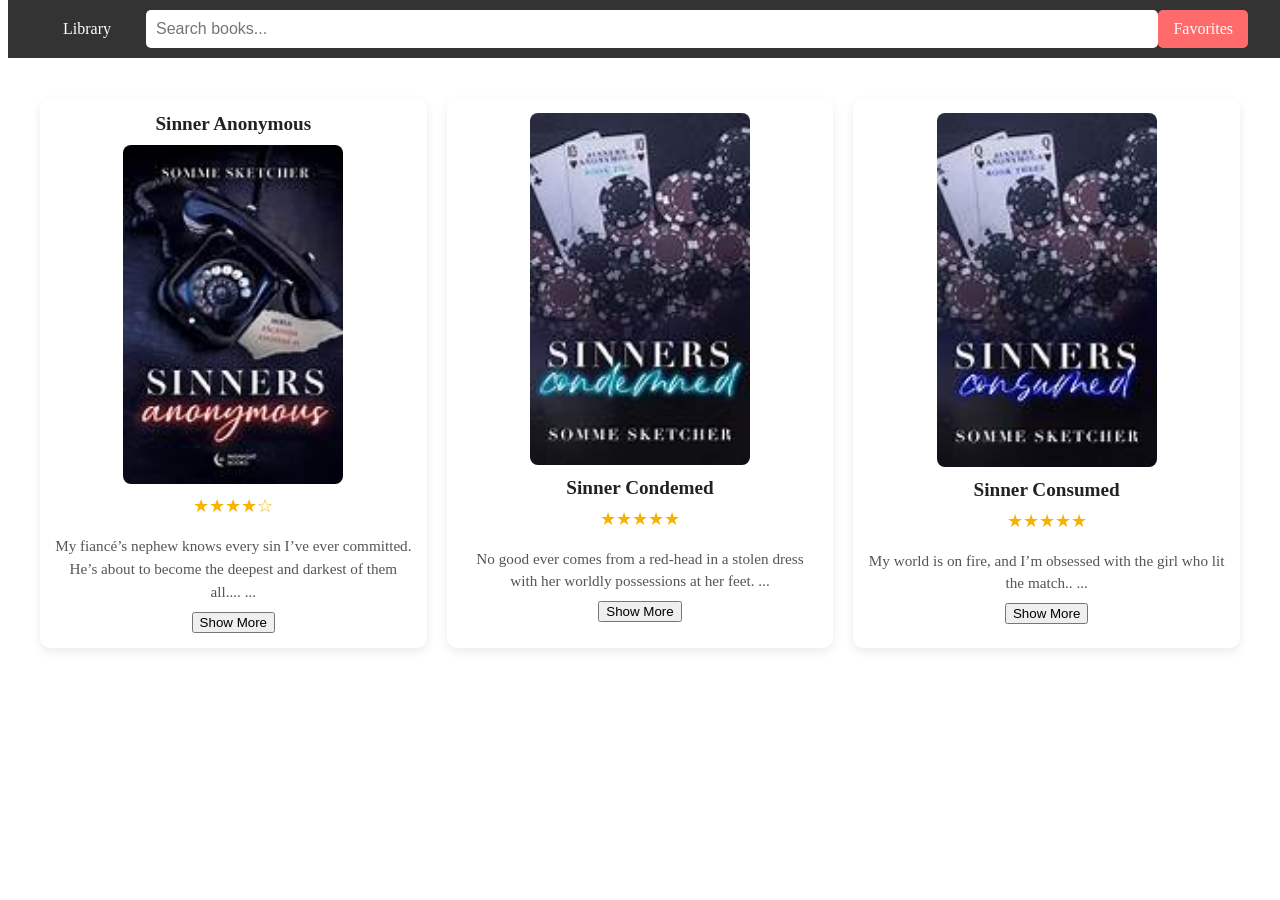
<file: index.html>
<!DOCTYPE html>
<html lang="en">

<head>
    <meta charset="UTF-8">
    <meta name="viewport" content="width=device-width, initial-scale=1.0">
    <title>Booklist-Tracker</title>
    <link rel="stylesheet" href="style.css">
</head>

<body>
    <nav class="navbar">
        <div class="navbar-container">
            <a href="library.html" class="navbar-link">Library</a>
            <div class="search-bar">
                <input type="text" placeholder="Search books..." class="search-input">
            </div>
            <a href="favorites.html" class="navbar-link favorites">Favorites</a>
        </div>
    </nav>


    <!-- header-section area-->
    <main class="library-page">
        <section class="book-grid">
            <!-- Book 1 -->
            <article class="book-card">

                <h3 class="book-title">Sinner Anonymous</h3>

                <img src="sinner anonymous.jpg" alt="sinner anonymous" class="book-cover">

                <div class="book-rating" aria-label="4 out of 5 stars">★★★★☆</div>

                <p class="book-description">My fiancé’s nephew knows every sin I’ve ever committed. He’s about to become
                    the deepest and darkest of them all....
                    <span class="dots">...</span>
                    <span class="more-text" style="display:none"> My name is Rory Carter and I do bad things. There’s a
                        charred soul under this angelic exterior and sometimes, I wonder if my weekly confessions to the
                        Sinners Anonymous hotline will be enough to heal it. Marrying the seventy-something head of the
                        Cosa Nostra to save my father is the only good deed I’ve ever done. I’m burning and bitter under
                        the fake smile and tight dresses, but I was keeping it together. Was. Until my fiancé’s nephew
                        turns up to dinner uninvited. Angelo ‘Vicious' Visconti. A beautiful monster with cheekbones as
                        sharp as his tongue. They say I shouldn’t be scared of him, because nine years ago, he went
                        straight. He’s barely a Made Man anymore. But I say, he’s the most dangerous Visconti of all.
                        It’s not just because his cold sneer makes my pulse flutter. Or the way his syrupy drawl
                        trickles down my spine. No. He holds all of my sins in his big, rough hands. And the only sins
                        darker than mine are his own.</span>
                </p>
                <button onclick="toggleText(this)">Show More</button>
            </article>
            <!-- Book 2 -->

            <article class="book-card">

                <img src="sinner condemed.jpg" alt="sinner-condemed" class="book-cover">

                <h3 class="book-title">Sinner Condemed</h3>

                <div class="book-rating" aria-label="5 out of 5 stars">★★★★★</div>

                <p class="book-description">No good ever comes from a red-head in a stolen dress with her worldly
                    possessions at her feet.
                    <span class="dots">...</span>
                    <span class="more-text" style="display:none">I should have known she was trouble when smoke and sin
                        followed her into my bar and she challenged me to a game.

                        She may have won my watch, but she started a war.

                        As she slipped my Breitling off my wrist and onto her own, she gleefully announced she was the
                        luckiest girl in the world.

                        Yeah, lucky to everyone but me.

                        Because the moment her muddy boots stomped down the stairs and up my spine, my empire started to
                        crumble.

                        My cashmere charm is wrinkling.

                        My gentlemanly facade is cracking.

                        My enemies are closing in.

                        Maybe the gypsy was right:

                        The Queen of Hearts will drag me down to hell.

                        At least it’s wonderfully warm among the flames. </span>
                </p>

                <button onclick="toggleText(this)">Show More</button>
            </article>
            <!-- Book 3 -->
            <article class="book-card">

                <img src="sinner consumed.jpg" alt="sinner-consumer" class="book-cover">

                <h3 class="book-title">Sinner Consumed
                </h3>

                <div class="book-rating" aria-label="5 out of 5 stars">★★★★★</div>

                <p class="book-description">My world is on fire, and I’m obsessed with the girl who lit the match..
                    <span class="dots">...</span>
                    <span class="more-text" style="display:none">Bloodied knuckles and a lifeless body at my feet
                        confirm it: Penny is my demise.

                        My gentlemanly facade is nothing but a memory.

                        My sins are seeping through my shirt like ink.

                        I tried to leave her. Couldn’t do it.

                        I tried to snuff the life out of her. Couldn’t do that, either.

                        So we’ll slow dance in the flames until I’m nothing but ash and embers.

                        I’ll only rise like a phoenix when she’s gone.

                        The problem is, I’d never let her go.

                        No, she’d have to run far, far, away to escape me.

                        And maybe she will if I just told her the truth:

                        I own the Sinners Anonymous Hotline.

                        And I’ve listened to every call she’s ever made.
                    </span>
                </p>

                <button onclick="toggleText(this)">Show More</button>

            </article>

            <!--Book 4

  <article class="book-card">

                <img src="picture/sinner condemed.jpg" alt="sinner-condemed" class="book-cover">

                <h3 class="book-title">Sinner Condemed</h3>

                <div class="book-rating" aria-label="5 out of 5 stars">★★★★★</div>

                <p class="book-description">No good ever comes from a red-head in a stolen dress with her worldly possessions at her feet.
                    <span class="dots">...</span>
                    <span class="more-text" style="display:none">I should have known she was trouble when smoke and sin followed her into my bar and she challenged me to a game.

She may have won my watch, but she started a war.

As she slipped my Breitling off my wrist and onto her own, she gleefully announced she was the luckiest girl in the world.

Yeah, lucky to everyone but me.

Because the moment her muddy boots stomped down the stairs and up my spine, my empire started to crumble.

My cashmere charm is wrinkling.

My gentlemanly facade is cracking.

My enemies are closing in.

Maybe the gypsy was right:

The Queen of Hearts will drag me down to hell.

At least it’s wonderfully warm among the flames. </span>
                </p>

                <button onclick="toggleText(this)">Show More</button>
                
            </article>

        -->



        </section>
    </main>



    <script src="scipt.js"></script>
</body>

</html>
</file>
<file: style.css>
/* Navbar Styles */
.navbar {
    background-color: #333;
    padding: 10px 0;
    position: fixed;
    top: 0;
    width: 100%;
    z-index: 1000;
}

.navbar-container {
    display: flex;
    justify-content: space-between;
    align-items: center;
    max-width: 1200px;
    margin: 0 auto;
    padding: 0 20px;
}

.navbar-link {
    color: white;
    text-decoration: none;
    padding: 10px 15px;
    border-radius: 5px;
    transition: background-color 0.3s;
}

.navbar-link:hover {
    background-color: #555;
}

.search-bar {
    flex-grow: 1;
    margin: 0 20px;
}

.search-input {
    width: 100%;
    padding: 10px;
    border: none;
    border-radius: 5px;
    font-size: 16px;
}

.favorites {
    background-color: #ff6b6b;
    color: white;
}

.favorites:hover {
    background-color: #ff5252;
}

/* Content Bar Styles */
.content-bar {
    margin-top: 70px; /* Adjust based on navbar height */
    background-color: #f4f4f4;
    padding: 20px 0;
}

.bar-container {
    max-width: 1200px;
    margin: 0 auto;
    padding: 0 20px;
    text-align: center;
}

.bar-container h2 {
    color: #333;
    margin-bottom: 10px;
}

.bar-container p {
    color: #666;
}


.library-page {
    padding: 90px 20px 20px;
    max-width: 1200px;
    margin: 0 auto;
}

.book-grid {
    display: grid;
    grid-template-columns: repeat(auto-fit, minmax(220px, 1fr));
    gap: 20px;
}

.book-card {
    background: white;
    border-radius: 10px;
    box-shadow: 0 4px 10px rgba(0,0,0,0.08);
    padding: 15px;
    text-align: center;
    display: flex;
    flex-direction: column;
    align-items: center;
    justify-content: flex-start;
}

.book-title {
    width: 100%;
    margin: 0 0 10px;
    font-size: 1.2rem;
    color: #222;
    text-align: center;
}

.book-cover{
    width: 100%;
    max-width: 220px;
    height: auto;
    border-radius: 8px;
    object-fit: cover;
    margin-bottom: 12px;
}

.book-description {
    color: #555;
    font-size: 0.95rem;
    line-height: 1.5;
    text-align: center;
    margin: 8px 0;
    width: 100%;
}

.book-rating {
    font-size: 1.1rem;
    color: #f5b301;
    margin-bottom: 10px;
}

.book-description {
    color: #555;
    font-size: 0.95rem;
    line-height: 1.5;
}
</file>
